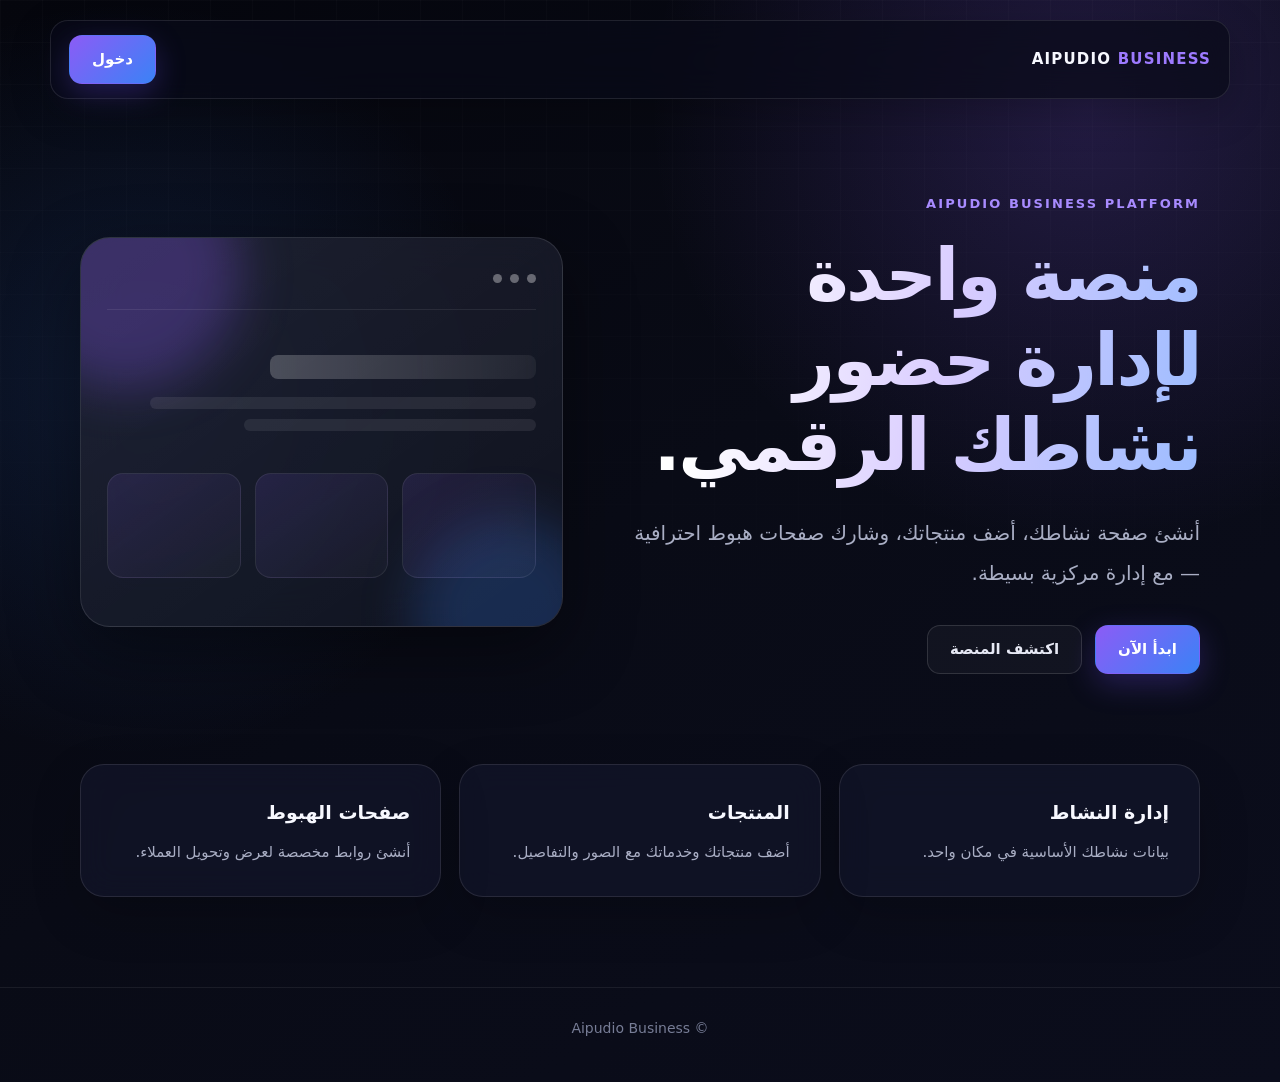
<file: index.html>
<!doctype html>
<html lang="ar" dir="rtl">
<head>
  <meta charset="utf-8">
  <meta name="viewport" content="width=device-width,initial-scale=1">
  <title>Aipudio Business</title>
  <link rel="stylesheet" href="css/Style.css">
</head>
<body>
  <header class="topbar">
    <a class="brand" href="index.html">AIPUDIO <span>BUSINESS</span></a>
    <nav><a href="login.html" class="btn btn-primary">دخول</a></nav>
  </header>
  <main class="hero container">
    <div class="hero-copy">
      <p class="eyebrow">AIPUDIO BUSINESS PLATFORM</p>
      <h1>منصة واحدة لإدارة حضور نشاطك الرقمي.</h1>
      <p class="lead">أنشئ صفحة نشاطك، أضف منتجاتك، وشارك صفحات هبوط احترافية — مع إدارة مركزية بسيطة.</p>
      <div class="actions">
        <a class="btn btn-primary" href="login.html">ابدأ الآن</a>
        <a class="btn btn-ghost" href="#features">اكتشف المنصة</a>
      </div>
    </div>
    <div class="hero-card glass">
      <div class="mock-header"><span></span><span></span><span></span></div>
      <div class="mock-title"></div><div class="mock-line"></div><div class="mock-line short"></div>
      <div class="mock-grid"><div></div><div></div><div></div></div>
    </div>
  </main>
  <section id="features" class="container features">
    <article class="card"><b>إدارة النشاط</b><p>بيانات نشاطك الأساسية في مكان واحد.</p></article>
    <article class="card"><b>المنتجات</b><p>أضف منتجاتك وخدماتك مع الصور والتفاصيل.</p></article>
    <article class="card"><b>صفحات الهبوط</b><p>أنشئ روابط مخصصة لعرض وتحويل العملاء.</p></article>
  </section>
  <footer class="footer">© Aipudio Business</footer>
</body>
</html>
</file>
<file: css/Style.css>
/* Aipudio Business — Main Styles */

:root {
  --bg: #070914;
  --bg-soft: #0d1020;
  --card: rgba(18, 22, 42, 0.72);
  --card-border: rgba(255, 255, 255, 0.10);
  --text: #f7f8ff;
  --muted: #a9aec4;
  --primary: #8b5cf6;
  --primary-2: #3b82f6;
  --shadow: 0 24px 70px rgba(0, 0, 0, 0.42);
  --radius: 24px;
}

* {
  box-sizing: border-box;
  margin: 0;
  padding: 0;
}

html {
  scroll-behavior: smooth;
}

body {
  min-height: 100vh;
  font-family: system-ui, -apple-system, BlinkMacSystemFont, "Segoe UI", Tahoma, Arial, sans-serif;
  color: var(--text);
  background:
    radial-gradient(circle at 85% 10%, rgba(139, 92, 246, 0.20), transparent 30%),
    radial-gradient(circle at 10% 35%, rgba(59, 130, 246, 0.14), transparent 28%),
    linear-gradient(145deg, #05060d 0%, #090b16 48%, #0b0d1c 100%);
  line-height: 1.8;
  overflow-x: hidden;
}

body::before {
  content: "";
  position: fixed;
  inset: 0;
  pointer-events: none;
  background-image:
    linear-gradient(rgba(255,255,255,.018) 1px, transparent 1px),
    linear-gradient(90deg, rgba(255,255,255,.018) 1px, transparent 1px);
  background-size: 42px 42px;
  mask-image: linear-gradient(to bottom, black, transparent 85%);
}

a {
  color: inherit;
  text-decoration: none;
}

.container {
  width: min(1120px, calc(100% - 40px));
  margin-inline: auto;
}

.topbar {
  position: relative;
  z-index: 5;
  width: min(1180px, calc(100% - 40px));
  margin: 20px auto 0;
  padding: 14px 18px;
  display: flex;
  align-items: center;
  justify-content: space-between;
  gap: 20px;
  border: 1px solid var(--card-border);
  border-radius: 18px;
  background: rgba(9, 11, 24, 0.72);
  backdrop-filter: blur(18px);
  box-shadow: 0 12px 40px rgba(0, 0, 0, .22);
}

.brand {
  font-size: 15px;
  font-weight: 800;
  letter-spacing: .08em;
}

.brand span {
  color: #9d7aff;
}

.btn {
  display: inline-flex;
  align-items: center;
  justify-content: center;
  min-height: 46px;
  padding: 10px 22px;
  border-radius: 13px;
  border: 1px solid transparent;
  font-weight: 700;
  font-size: 15px;
  transition: transform .2s ease, box-shadow .2s ease, border-color .2s ease, background .2s ease;
}

.btn:hover {
  transform: translateY(-2px);
}

.btn-primary {
  color: #fff;
  background: linear-gradient(135deg, var(--primary), var(--primary-2));
  box-shadow: 0 10px 30px rgba(99, 70, 220, .30);
}

.btn-primary:hover {
  box-shadow: 0 14px 38px rgba(99, 70, 220, .42);
}

.btn-ghost {
  color: #e7e9f5;
  border-color: rgba(255, 255, 255, .13);
  background: rgba(255, 255, 255, .035);
}

.hero {
  min-height: 650px;
  padding-top: 90px;
  padding-bottom: 90px;
  display: grid;
  grid-template-columns: 1.08fr .92fr;
  align-items: center;
  gap: 70px;
}

.hero-copy {
  position: relative;
  z-index: 2;
}

.eyebrow {
  display: inline-block;
  margin-bottom: 18px;
  color: #a88bff;
  font-size: 13px;
  font-weight: 800;
  letter-spacing: .16em;
}

h1 {
  max-width: 720px;
  font-size: clamp(42px, 6vw, 72px);
  line-height: 1.18;
  letter-spacing: -.035em;
  margin-bottom: 25px;
  background: linear-gradient(100deg, #ffffff 15%, #d9ccff 55%, #9bbcff 100%);
  -webkit-background-clip: text;
  background-clip: text;
  color: transparent;
}

.lead {
  max-width: 650px;
  color: var(--muted);
  font-size: clamp(17px, 2vw, 20px);
  line-height: 2;
  margin-bottom: 32px;
}

.actions {
  display: flex;
  flex-wrap: wrap;
  gap: 13px;
}

.hero-card {
  min-height: 390px;
  position: relative;
  overflow: hidden;
  padding: 26px;
}

.glass {
  border: 1px solid rgba(255, 255, 255, .11);
  border-radius: 30px;
  background:
    linear-gradient(145deg, rgba(255,255,255,.08), rgba(255,255,255,.025)),
    rgba(11, 14, 30, .72);
  backdrop-filter: blur(22px);
  box-shadow: var(--shadow);
}

.hero-card::before {
  content: "";
  position: absolute;
  width: 230px;
  height: 230px;
  top: -80px;
  left: -70px;
  border-radius: 50%;
  background: rgba(139, 92, 246, .28);
  filter: blur(25px);
}

.hero-card::after {
  content: "";
  position: absolute;
  width: 190px;
  height: 190px;
  bottom: -80px;
  right: -40px;
  border-radius: 50%;
  background: rgba(59, 130, 246, .22);
  filter: blur(25px);
}

.mock-header,
.mock-title,
.mock-line,
.mock-grid {
  position: relative;
  z-index: 1;
}

.mock-header {
  height: 46px;
  display: flex;
  align-items: center;
  gap: 8px;
  padding-bottom: 16px;
  border-bottom: 1px solid rgba(255,255,255,.08);
}

.mock-header span {
  width: 9px;
  height: 9px;
  border-radius: 50%;
  background: rgba(255,255,255,.35);
}

.mock-title {
  width: 62%;
  height: 24px;
  margin-top: 45px;
  border-radius: 8px;
  background: linear-gradient(90deg, rgba(255,255,255,.22), rgba(255,255,255,.06));
}

.mock-line {
  width: 90%;
  height: 12px;
  margin-top: 18px;
  border-radius: 20px;
  background: rgba(255,255,255,.08);
}

.mock-line.short {
  width: 68%;
  margin-top: 10px;
}

.mock-grid {
  margin-top: 42px;
  display: grid;
  grid-template-columns: repeat(3, 1fr);
  gap: 14px;
}

.mock-grid div {
  height: 105px;
  border-radius: 16px;
  border: 1px solid rgba(255,255,255,.08);
  background: linear-gradient(145deg, rgba(139,92,246,.13), rgba(255,255,255,.025));
}

.features {
  padding-bottom: 90px;
  display: grid;
  grid-template-columns: repeat(3, 1fr);
  gap: 18px;
}

.card {
  padding: 30px;
  border: 1px solid var(--card-border);
  border-radius: var(--radius);
  background: var(--card);
  backdrop-filter: blur(16px);
  box-shadow: 0 18px 50px rgba(0,0,0,.20);
  transition: transform .25s ease, border-color .25s ease;
}

.card:hover {
  transform: translateY(-6px);
  border-color: rgba(139, 92, 246, .35);
}

.card b {
  display: block;
  margin-bottom: 10px;
  font-size: 19px;
}

.card p {
  color: var(--muted);
  font-size: 15px;
}

.footer {
  padding: 28px 20px 40px;
  text-align: center;
  color: #777d96;
  border-top: 1px solid rgba(255,255,255,.07);
  font-size: 14px;
}

@media (max-width: 850px) {
  .hero {
    min-height: auto;
    grid-template-columns: 1fr;
    gap: 45px;
    padding-top: 65px;
    padding-bottom: 65px;
  }

  .hero-copy {
    text-align: center;
  }

  .lead {
    margin-inline: auto;
  }

  .actions {
    justify-content: center;
  }

  .hero-card {
    min-height: 330px;
  }

  .features {
    grid-template-columns: 1fr;
    padding-bottom: 60px;
  }
}

@media (max-width: 520px) {
  .container,
  .topbar {
    width: min(100% - 24px, 1120px);
  }

  .topbar {
    margin-top: 12px;
    padding: 11px 13px;
  }

  .brand {
    font-size: 12px;
  }

  .topbar .btn {
    min-height: 40px;
    padding: 7px 15px;
    font-size: 13px;
  }

  .hero {
    padding-top: 52px;
  }

  h1 {
    font-size: 39px;
  }

  .lead {
    font-size: 16px;
  }

  .hero-card {
    min-height: 285px;
    padding: 20px;
  }

  .mock-grid {
    margin-top: 28px;
  }

  .mock-grid div {
    height: 75px;
  }

  .card {
    padding: 24px;
  }
}
</file>
